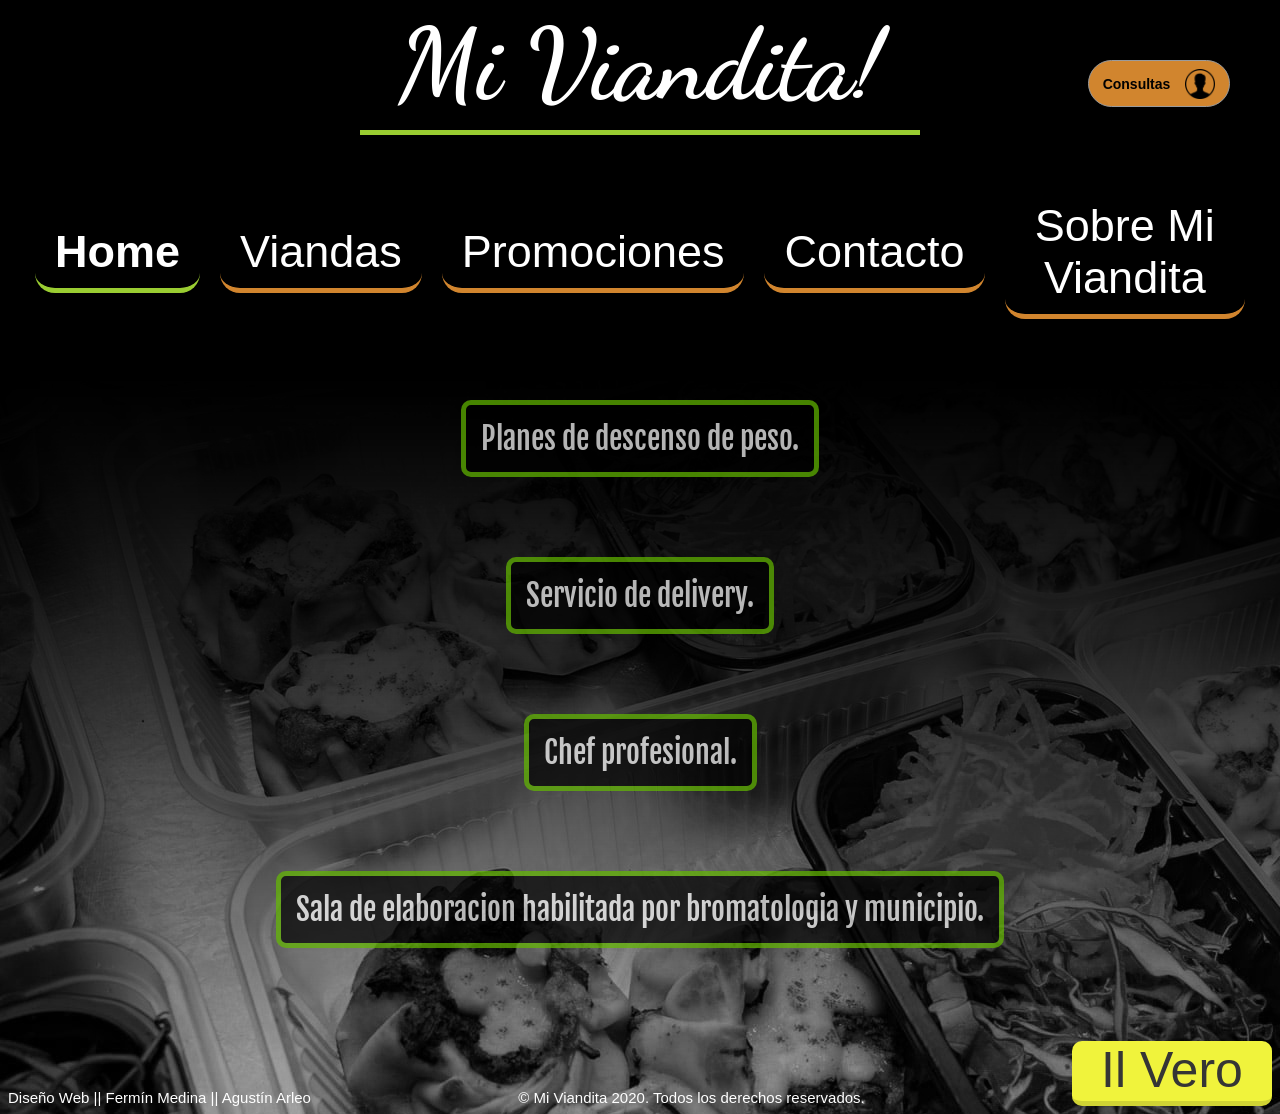
<file: index.html>
<!DOCTYPE html>
<html lang="en">

<head>
    <meta charset="UTF-8">
    <meta name="viewport" content="width=device-width, initial-scale=1.0">
    <title>Mi Viandita!</title>
    <link rel="stylesheet" href="css/style.css">
    <link rel="stylesheet" href="css/home.css">
    <link rel="stylesheet" href="css/responsive/responsive.css">
    <link rel="stylesheet" href="css/responsive/responsive-home.css">
    <script type="text/javascript" src="js/nav.js"></script>
</head>

<body>

 <!-- ENCABEZADO -->
 
    <header>

        <div class="encabezado">

            <div class="tituloYlogo">
                
                <img src="images/LOGO2.png" alt="MiViandita!" class="logoEncabezado">
            
                <h1 class="titulo"> Mi Viandita!</h1>

            </div>

            <input type="checkbox" id="btn-menu">
            <label for="btn-menu" class="icon-menu"><img src="images/menu.png" class="imagenMenu"></label>
        
        </div>
        
    </header>

 <!-- MENU DE NAVEGACION -->

    <nav>

        <div class="menu">
            <a href="#" class="itemPrincipal">Home</a>
            <a href="viandas.html" class="item">Viandas</a>
            <a href="promo.html" class="item">Promociones </a>
            <a href="contacto.html" class="item">Contacto</a>
            <a href="sobre.html" class="item">Sobre Mi Viandita</a>
        </div>

    </nav>

 <!-- CUERPO DE LA PAGINA -->
    
    <article>

        <section class="imagenes">

            <ul class="listaFotos">
                <li><img src="images/viandas-phone.jpg" class="imgInformacion"></li>
                <li><img src="images/delivery.jpg" class="imgInformacion"></li>
                <li><img src="images/chef.jpg" class="imgInformacion"></li>
                <li><img src="images/municipio.jpg" class="imgInformacion"></li>
            </ul>

        </section>

        <section class="lista">

            <ul class="listaHome">
                <li>Planes de descenso de peso.</li>
                <li>Servicio de delivery.</li>
                <li>Chef profesional.</li>
                <li>Sala de elaboracion habilitada por bromatologia y municipio.</li>
            </ul>

        </section>

    </article>

 <!-- BOTON CONSULTAS -->

    <section class="section-consultas">

        <a class="botonConsultas" href="consultas.html"> Consultas <img src="images/user.png" alt="user.img" class="imagenConsultas"></a>

    </section>

 <!-- PIE DE PAGINA -->

        <footer>
            <a> Diseño Web || Fermín Medina || Agustín Arleo </a>
            <a> © Mi Viandita 2020. Todos los derechos reservados.</a>
            <a href="Ilvero/Ilvero.html" class="ilvero"> Il Vero</a>
        </footer>

</body>
</html>
</file>
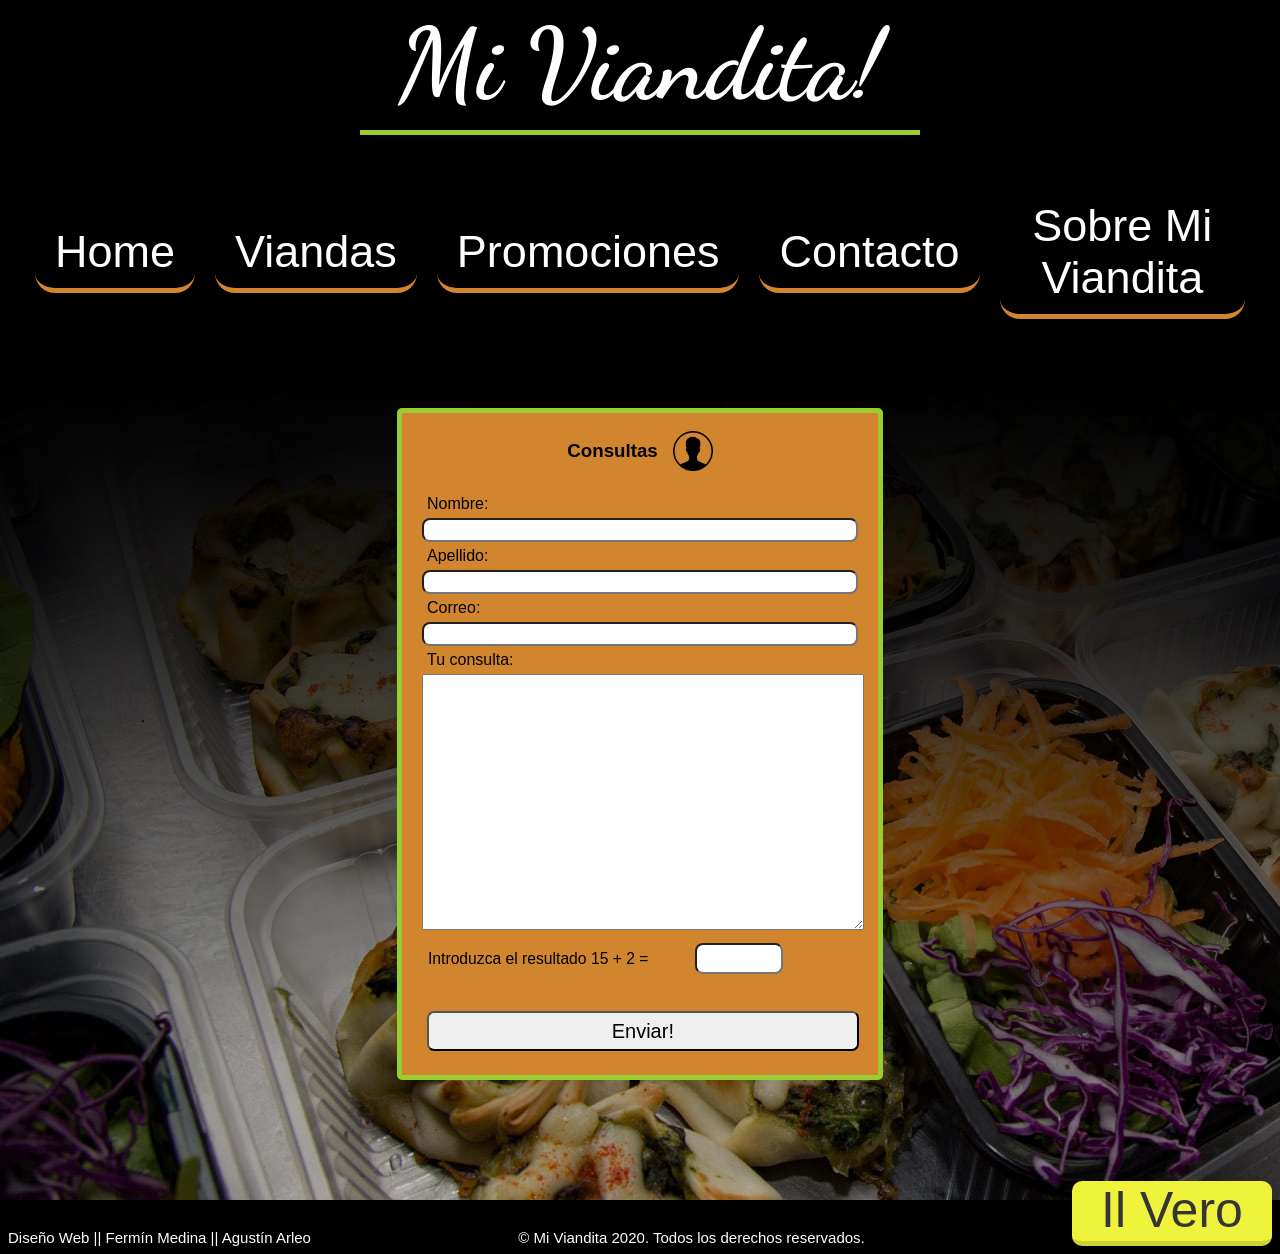
<file: consultas.html>
<!DOCTYPE html>
<html lang="en">

<head>
    <meta charset="UTF-8">
    <meta name="viewport" content="width=device-width, initial-scale=1.0">
    <title>Mi Viandita! - Consultas</title>
    <link rel="stylesheet" href="css/style.css">
    <link rel="stylesheet" href="css/consultas.css">
    <link rel="stylesheet" href="css/responsive/responsive.css">
    <link rel="stylesheet" href="css/responsive/responsive-consultas.css">
    <script type="text/javascript" src="js/nav.js"></script>
    <script type="text/javascript" src="js/captcha.js"></script>
</head>

<body>

 <!-- ENCABEZADO -->
    
    <header>

        <div class="encabezado">

            <div class="tituloYlogo">
                
                <a href="index.html"><img src="images/LOGO2.png" alt="MiViandita!" class="logoEncabezado"></a>
            
                <h1 class="titulo"> Mi Viandita!</h1>

            </div>

            <input type="checkbox" id="btn-menu">
            <label for="btn-menu" class="icon-menu"><img src="images/menu.png" class="imagenMenu"></label>
        
        </div>

    </header>

 <!-- MENU DE NAVEGACION -->

    <nav>

        <div class="menu">

            <a href="index.html" class="item">Home</a>
            <a href="Viandas.html" class="item">Viandas</a>
            <a href="Promo.html" class="item">Promociones </a>
            <a href="Contacto.html" class="item">Contacto</a>
            <a href="Sobre.html" class="item">Sobre Mi Viandita</a>

        </div>

    </nav>
    
 <!-- FORMULARIO -->

    <article>

        <section class="contenedorform">

            <form class="formulario">

                <h1 class="subtitulo"> Consultas <img src="images/user.png" alt="user" id="userFormulario"></h1>
                
                <label class="itemformulario"> Nombre: </label> <input type="text" id="nombre">
                <label class="itemformulario"> Apellido: </label> <input type="text" id="apellido">
                <label class="itemformulario"> Correo: </label> <input type="email" id="correo">
                <label class="itemformulario"> Tu consulta: </label> <textarea type="text" id="consulta"></textarea>

                <div class="contenedorCaptcha">
                    <label id="textocaptcha"></label> <input id="respuestaCaptcha" type="text" name="captcha" value="">
                </div>

                <p id="avisoCaptcha"></p>

                <button type="button" id="botonEnviar" >Enviar!</button>

            </form>

        </section>

    </article>

 <!-- PIE DE PAGINA -->

    <footer>
        <a> Diseño Web || Fermín Medina || Agustín Arleo </a>
        <a> © Mi Viandita 2020. Todos los derechos reservados.</a>
        <a href="Ilvero/Ilvero.html" class="ilvero"> Il Vero</a>
    </footer>

</body>
</html>
</file>
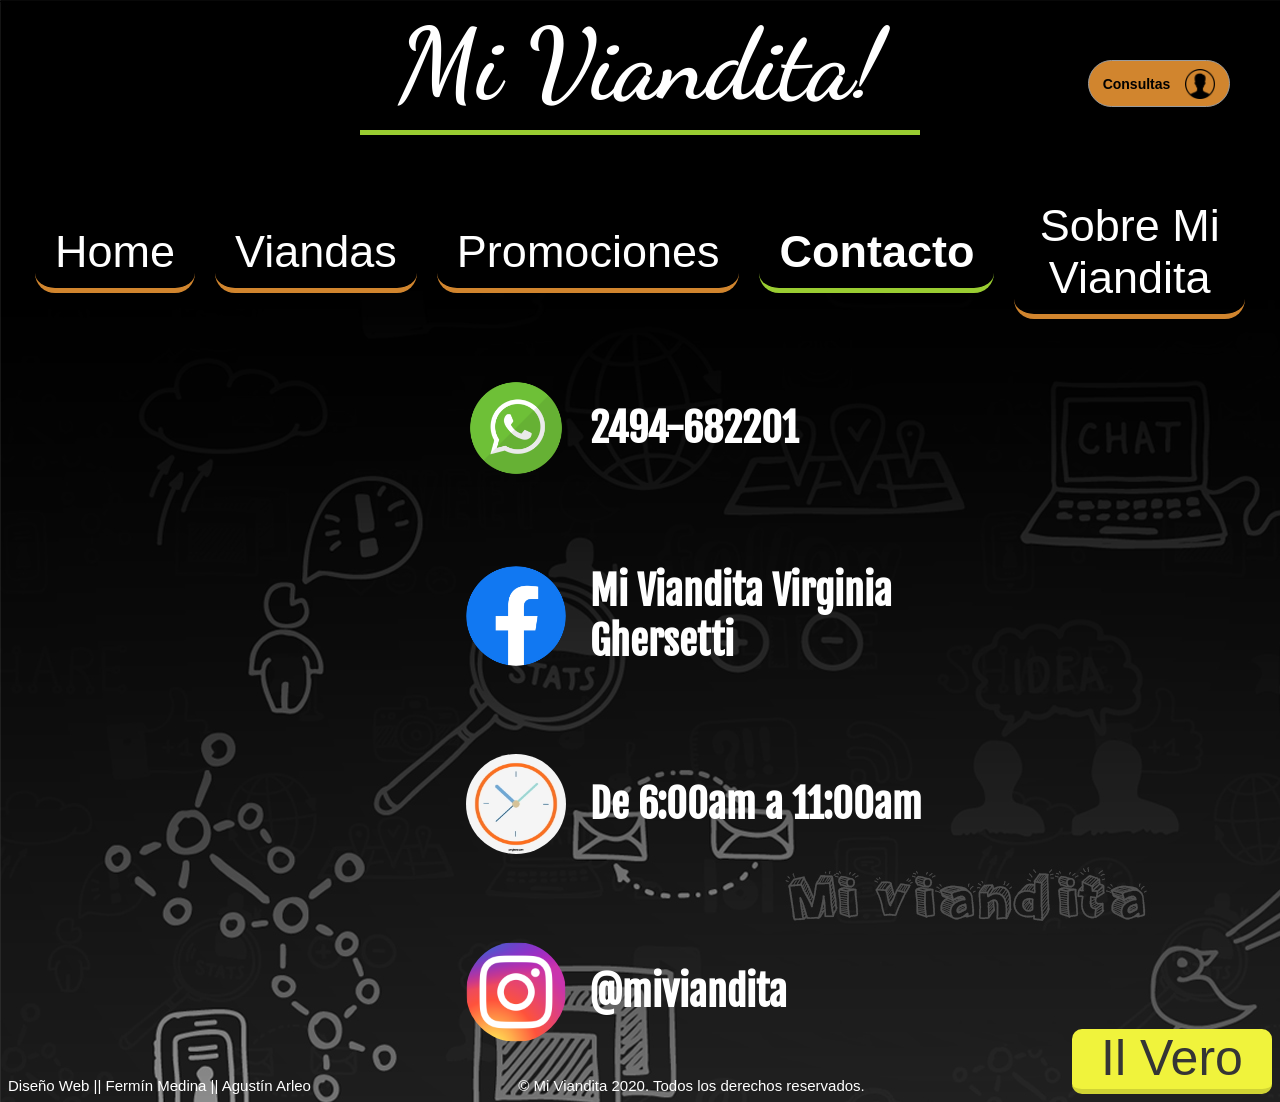
<file: contacto.html>
<!DOCTYPE html>
<html lang="en">

<head>
    <meta charset="UTF-8">
    <meta name="viewport" content="width=device-width, initial-scale=1.0">
    <title>Mi Viandita! - Contacto</title>
    <link rel="stylesheet" href="css/style.css">
    <link rel="stylesheet" href="css/contacto.css">
    <link rel="stylesheet" href="css/responsive/responsive.css">
    <link rel="stylesheet" href="css/responsive/responsive-contacto.css">
    <script type="text/javascript" src="js/nav.js"></script>
</head>

<body>

 <!-- ENCABEZADO -->
 
    <header>

        <div class="encabezado">

            <div class="tituloYlogo">
                
                <a href="index.html"><img src="images/LOGO2.png" alt="MiViandita!" class="logoEncabezado"></a>
            
                <h1 class="titulo"> Mi Viandita!</h1>

            </div>

            <input type="checkbox" id="btn-menu">
            <label for="btn-menu" class="icon-menu"><img src="images/menu.png" class="imagenMenu"></label>
        
        </div>

    </header>

 <!-- MENU DE NAVEGACION -->

    <nav>

        <div class="menu">
            <a href="index.html" class="item">Home</a>
            <a href="viandas.html" class="item">Viandas</a>
            <a href="promo.html" class="item">Promociones</a>
            <a href="#" class="itemPrincipal">Contacto</a>
            <a href="sobre.html" class="item">Sobre Mi Viandita</a>
        </div>

    </nav>

 <!-- CUERPO DE LA PAGINA -->

    <article>

        <section class="contacto">

            <ul>
                <li> <img src="images/whatsapp.png" alt="whatsapp Mi Vianadita!" class="iconWhatsapp"> <a href="https://www.whatsapp.com/" class="textoRedes"> 2494-682201</a> </li>
                <li> <img src="images/facebook.png" alt="facebook Mi Vianadita!" class="iconFacebook"> <a href="https://www.facebook.com/ghersetti" class="textoRedes" id="facebook">Mi Viandita Virginia Ghersetti</a> </li>
                <li> <img src="images/reloj.png" alt="horario Mi Vianadita!" class="iconHorario"> <a href="#" class="textoRedes"> De 6:00am a 11:00am </a> </li>
                <li> <img src="images/instagram.png" alt="instagram Mi Vianadita!" class="iconInstagram"> <a href="https://www.instagram.com/miviandita/" class="textoRedes">@miviandita</a> </li>
            </ul>

        </section>

    </article>

 <!-- BOTON CONSULTAS -->

    <section class="section-consultas">

        <a class="botonConsultas" href="consultas.html"> Consultas <img src="images/user.png" alt="user.img" class="imagenConsultas"></a>

    </section>

 <!-- PIE DE PAGINA -->

    <footer>
        <a> Diseño Web || Fermín Medina || Agustín Arleo </a>
        <a> © Mi Viandita 2020. Todos los derechos reservados.</a>
        <a href="Ilvero/Ilvero.html" class="ilvero"> Il Vero</a>
    </footer>
    
</body>
</html>
</file>
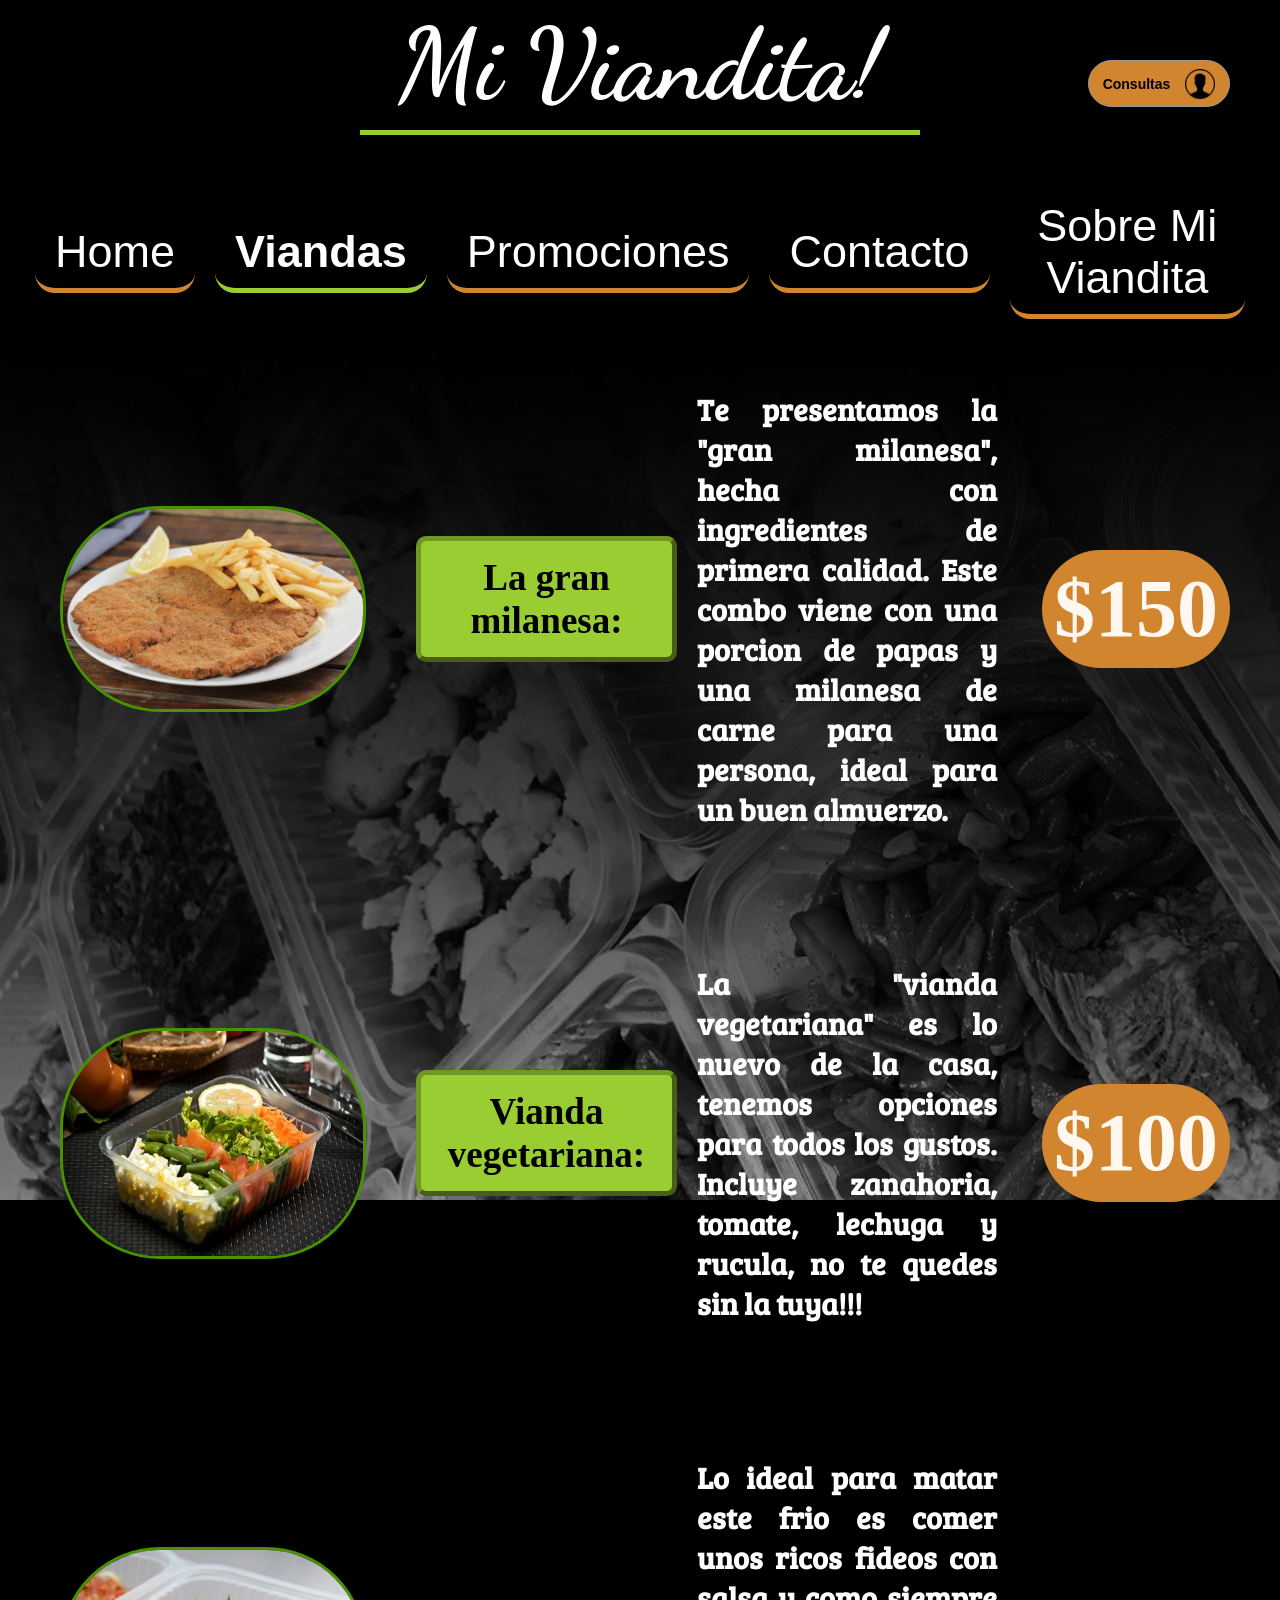
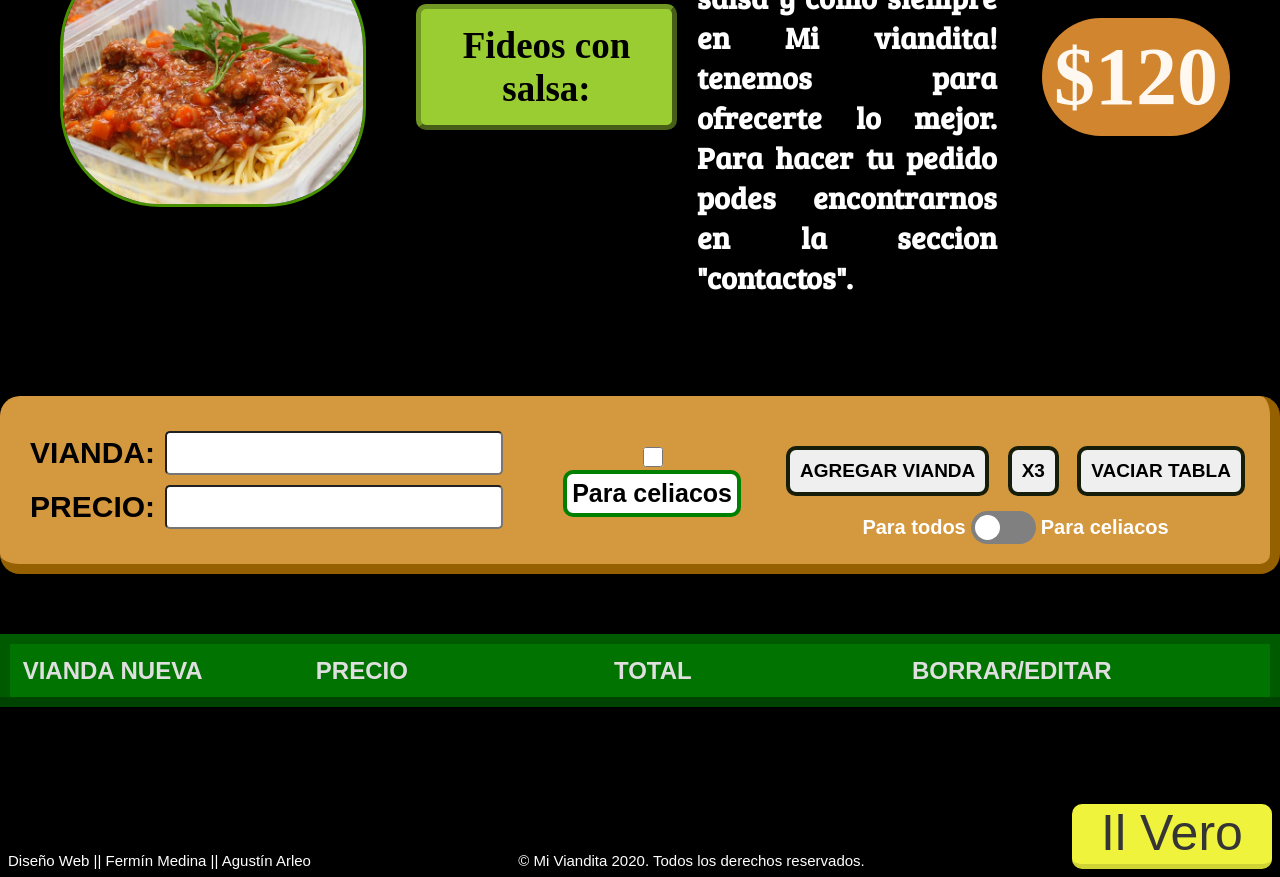
<file: viandas.html>
<!DOCTYPE html>
<html lang="en">

<head>
    <meta charset="UTF-8">
    <meta name="viewport" content="width=device-width, initial-scale=1.0">
    <title>Mi Viandita! - Viandas</title>
    <link rel="stylesheet" href="css/style.css">
    <link rel="stylesheet" href="css/viandas.css">
    <link rel="stylesheet" href="css/responsive/responsive.css">
    <link rel="stylesheet" href="css/responsive/responsive-viandas.css">
    <script type="text/javascript" src="js/nav.js"></script>
    <script type="text/javascript" src="js/tabla.js"></script>
    <link rel="stylesheet" href="https://cdnjs.cloudflare.com/ajax/libs/font-awesome/4.7.0/css/font-awesome.min.css">
</head>

<body>

 <!-- ENCABEZADO -->
    
    <header>

        <div class="encabezado">

            <div class="tituloYlogo">
                
                <a href="index.html"><img src="images/LOGO2.png" alt="MiViandita!" class="logoEncabezado"></a>
            
                <h1 class="titulo"> Mi Viandita!</h1>

            </div>

            <input type="checkbox" id="btn-menu">
            <label for="btn-menu" class="icon-menu"><img src="images/menu.png" class="imagenMenu"></label>
       
        </div>
        
    </header>

 <!-- MENU DE NAVEGACION -->

    <nav>

        <div class="menu">
            <a href="index.html" class="item">Home</a>
            <a href="#" class="itemPrincipal">Viandas</a>
            <a href="promo.html" class="item">Promociones </a>
            <a href="contacto.html" class="item">Contacto</a>
            <a href="sobre.html" class="item">Sobre Mi Viandita</a>
        </div>

    </nav>

 <!-- CUERPO DE PAGINA -->
    
    <article>
     
        <!-- VIANDA 1 -->

        <section class="contenedorVianda">

            <img src="images/milanesa.jpg" alt="Milanesa" class="fotoComida">

            <div class="plato">
                <h2 class="subtitulo"> La gran milanesa:</h2>
            </div>

            <div class="descripcionViandas">
                <p>Te presentamos la "gran milanesa", hecha con ingredientes de primera calidad. Este combo
                    viene con una porcion de papas y una milanesa de carne para una persona, ideal para un buen almuerzo.
                </p>
            </div>

            <h2 class="precio">$150</h2>

        </section>

        <!-- VIANDA 2 -->

        <section class="contenedorVianda">

            <img src="images/vianda vegana.jpg" alt="vianda vegana" class="fotoComida">

            <div class="plato">
                <h2 class="subtitulo"> Vianda vegetariana:</h2>
            </div>

            <div class="descripcionViandas">
                <p>La "vianda vegetariana" es lo nuevo de la casa, tenemos opciones para todos los gustos. Incluye 
                    zanahoria, tomate, lechuga y rucula, no te quedes sin la tuya!!!
                </p>
            </div>

            <h2 class="precio">$100</h2>

        </section>

        <!-- VIANDA 3 -->

        <section class="contenedorVianda">
            
            <img src="images/vianda pasta.jpg" alt="vianda fideos" class="fotoComida">

            <div class="plato">
                <h2 class="subtitulo"> Fideos con salsa:</h2>
            </div>

            <div class="descripcionViandas">
                <p> Lo ideal para matar este frio es comer unos ricos fideos con salsa y como siempre en Mi viandita!
                    tenemos para ofrecerte lo mejor. Para hacer tu pedido podes encontrarnos en la seccion "contactos".
                </p>
            </div>

            <h2 class="precio">$120</h2>

        </section>

    </article>

<!--- AGREGAR VIANDAS -->

    <section class="tabla">

        <form>

                <div class="agregarAtabla">

                    <div class="inputsPrincipales">
                      
                        <a class="textoInput"> Vianda: <input type="text" id="producto"> </a>
                        <a class="textoInput"> Precio:  <input type="number" id="precio"> </a>
                   
                    </div>

                    
                    <div class="filtro">
                    
                        <input type="checkbox" id="btn-celiacos">
                        <label for="btn-celiacos" class="celiacos">Para celiacos</label>
                    
                    </div>
                    
                    <div class="botonera">
                    
                        <div class="botones">
                    
                            <button type="button" id="agregar" >Agregar vianda</button>
                            <button type="button" id="agregar3" >x3</button>
                            <button type="button" id="vaciarTabla">Vaciar tabla</button>
                        
                        </div>

                        <div class="verFiltro">
                        
                            <a class="filtroText">Para todos</a>
                            <input type="checkbox" id="btn-filtro">
                            <label for="btn-filtro" class="icon-filtro"></label>
                            <a class="filtroText">Para celiacos</a>
                        
                        </div>

                    </div>

                </div>

        </form>

        

        <table>
            <thead>
                <tr>
                    <th>Vianda nueva</th> <th>Precio</th><th>Total</th><th>Borrar/Editar</th>
                </tr>
            </thead>
            <tbody id="carrito">
            </tbody>
        </table>

    </section>

 <!-- BOTON CONSULTAS -->

    <section class="section-consultas">

        <a class="botonConsultas" href="consultas.html"> Consultas <img src="images/user.png" alt="user.img" class="imagenConsultas"></a>

    </section>

 <!-- PIE DE PAGINA -->

    <footer>
        <a> Diseño Web || Fermín Medina || Agustín Arleo </a>
        <a> © Mi Viandita 2020. Todos los derechos reservados.</a>
        <a href="Ilvero/Ilvero.html" class="ilvero"> Il Vero</a>
    </footer>

</body>
</html>
</file>
<file: css/style.css>
@import url('https://fonts.googleapis.com/css2?family=Dancing+Script:wght@700&display=swap');


body {

    background-image: none;
    margin: 0;
    background-color: rgb(255, 207, 153);
    font-family: 'Gill Sans', 'Gill Sans MT', Calibri, 'Trebuchet MS', sans-serif;

}



#btn-menu {

    display: none;

}


/* HEADER */


header {

    position: relative;
    z-index: 3;
    width: 100%;
    border-bottom: 5px solid rgb(240, 166, 69);

}


.encabezado {

    display: flex;
    justify-content: space-between;
    align-items: center;
    flex-direction: row;
    width: 100%;
    background-color: rgb(233, 154, 52);
    height: 80px;
    
}


.tituloYlogo {

    width: auto;
    display: flex;
    align-items: center;

}


.logoEncabezado {

    display: flex;
    width: 90px;

}


.titulo {

    display: flex;
    justify-content: center;
    align-items: flex-end;
    color: #000000;
    font-size: 35px;
    padding: 0px;
    margin: 0px;
    height: auto;
    width: auto;;
    border-bottom: 5px solid yellowgreen;
    font-family: 'Dancing Script', 'Times New Roman', Times, serif;

}


.imagenMenu {

    display: flex;
    margin-right: 10px;
    width: 40px;
    cursor: pointer;

}


 /* NAVEGADOR DESPLEGABLE ENTRE PAGINAS */

nav {

    position: absolute;
    z-index: 2;
    transition: all ease 0.8s;
    display: flex;
    justify-content: center;
    height: auto;
    width: 100%;
    margin-top: -700px;

}


.desplegarNav {

    margin-top: 10px;

}


.menu {

    display: flex;
    flex-direction: column;
    justify-content: center;
    background-color: none;
    height: auto;
    font-size: 50px;
    width: 70%;
    transition: all ease 1s;
    background-color: rgb(232, 255, 218);
    padding: 25px;
    border-radius: 30px;
    border-bottom: 5px solid rgb(111, 148, 88);
    border-right: 5px solid rgb(111, 148, 88);
    text-align: center;


}


.item {

    display: flex;
    justify-content: center;
    width: auto;
    padding: 8px;
    margin: 5px;
    border-radius: 20px;
    border-bottom: 5px solid #E8A527;
    background-color: #E87227;    
    list-style: none;
    text-decoration: none;
    color: white;
    font-size:30px;

}


.itemPrincipal {

    display: flex;
    justify-content: center;
    font-weight: bold;
    width: auto;
    padding: 8px;
    margin: 5px;
    border-radius: 20px;
    border-bottom: 5px solid rgb(18, 156, 0);
    background-color: yellowgreen;
    color: #000000;
    list-style: none;
    text-decoration: none;
    font-size:30px;

}


/*CONSULTAS*/


.botonConsultas {

    display: none;

}


.botonConsultas {

    display: flex;
    justify-content: center;
    align-items: center;
    position: absolute;
    height: 45px;
    width: 140px;
    left: 85%;
    top: 60px;
    border-radius: 26px;
    font-family: 'Lucida Sans', 'Lucida Sans Regular', 'Lucida Grande', 'Lucida Sans Unicode', Geneva, Verdana, sans-serif;
    font-weight: bolder;
    background-color: #d1852e;
    text-decoration: none;
    color: black;
    border: 1px solid rgb(155, 155, 155);
    font-size: 14px;

}


.imagenConsultas {

    width: 30px;
    margin-left: 15px;

}


.section-consultas {

    display: flex;
    justify-content: center;
    width: auto;

}


.botonConsultas {

    display: flex;
    justify-content: center;
    align-items: center;
    position: inherit;
    width: 50%;
    margin: 0px;

}


.botonConsultas:hover {

    color: rgba(255, 255, 255, 1);
    box-shadow: 0 4px 16px rgb(224, 171, 140);
    transition: all 0.5s ease;

}


/* FOOTER */


.ilvero {

    display: none;

}


footer {

    border-top: 5px solid rgb(240, 166, 69);
    position: static;
    margin-top: 10px;
    height: 100px;
    color: white;
    display: flex;
    justify-content: space-between;
    align-items: center;
    background-color: #cc8937;
    font-size: 15px;
    bottom: 0%;
    width: 100%;

}


footer a {

    margin: 8px;
    height: auto;

}
</file>
<file: css/home.css>
@import url('https://fonts.googleapis.com/css2?family=Fjalla+One&display=swap');

    /* LISTA DE INFORMACION */

    .lista{
        height: 90%;
        overflow: hidden;
    }
    
    .listaHome {
        display: flex;
        flex-direction: row;
        align-items: center;
        height: 100%;
        padding: 0;
        opacity: 100;
        width: 400%;

        animation: cambio 20s infinite;
        animation-direction: alternate;
    }

    .listaHome li {
        width: 100%;
        font-family: 'Fjalla One', sans-serif;
        padding: 20px;
        margin: 15px;
        text-align:  center;
        color: rgb(255, 255, 255);
        background-color: rgb(18, 75, 18);
        border: 5px solid rgb(23, 128, 28);
        border-bottom: 10px solid rgb(13, 44, 14);
        border-right: 10px solid rgb(26, 85, 29);
        border-radius: 10px;
        font-size: 8vw;
        list-style: none;
    }



    @keyframes cambio {

        0% { margin-left: 0;}
        10% { margin-left: 0;}

        15% { margin-left: -100%;}
        25% { margin-left: -100%;}

        30% {margin-left: -200%;}
        40% {margin-left: -200%;}

        45% {margin-left: -300%;}
        55% {margin-left: -300%;}
    }

    /* IMAGENES DE HOME */

    .imagenes {
        width: 100%;
        overflow: hidden;
    }

    .listaFotos{
        display: flex;
        flex-direction: row;
        align-items: center;
        height: 100%;
        padding: 0;
        opacity: 100;
        width: 400%;

        animation: cambio 20s infinite;
        animation-direction: alternate;
        overflow: hidden;
    }

    .listaFotos li{
        display: flex;
        justify-content: center;
        align-items: center;
        width: 100%;
        list-style: none;
        height: auto;
    }

    .imgInformacion {
        margin-bottom: 0px;
        width: 70%;
        border: 5px solid rgb(255, 187, 0);
        border-bottom: 7px solid rgb(128, 94, 0);
        border-right: 7px solid rgb(128, 94, 0);
        border-radius: 30px;
    }
</file>
<file: css/responsive/responsive.css>
@import url('https://fonts.googleapis.com/css2?family=Pacifico&display=swap');



@media only screen and (min-width: 361px){
 
    .titulo {
        justify-content: flex-end;
        align-items: flex-end;
        color: #000000;
        font-size: 40px;
        padding: 0px;
        height: 50px;
        width: auto;;
    }

}




@media only screen and (min-width: 1200px){


    /* ENCABEZADO DE TODAS LAS PAGINAS */

    header {

        position: none; 
        z-index: 0;
        border: none;

    }

    .encabezado {

        background-color: transparent;
        justify-content: center;
        height: auto;

    }

    /* LOGO DE LA PAGINA (SE HABILITA EN RESPONSIVE) */

    .logoEncabezado {

        display: none;

    }

    .titulo {

        justify-content: center;
        color: white;
        font-size: 100px;
        padding: 5px;
        width: 550px;
        margin-bottom: 30px;
        height: auto;

    }

    /* BOTON "CONSULTAS" DE TODAS LAS PAGINAS */

    .botonConsultas {

        position: absolute;
        width: 140px;

    }

    /* LOGO BOTON DESPLEGAR (SE HABILITA EN RESPONSIVE) */

    .imagenMenu {

        display: none;

    }

    /* BARRA DE NAVEGACION DE TODAS LAS PAGINAS */

    nav {

        position: inherit;
        margin: 0;
        justify-content: center;
        width: 100%;
        
    }

    .menu {

        align-items: center;
        flex-direction: row;
        background-color: transparent;
        font-size: 50px;
        width: auto;
        border: none;
    }

    #btn-menu{

        display: none;

    }

    .item {

        margin: 0px 10px;
        padding: 10px 20px;
        border-bottom: 5px solid #d1852e;
        width: auto;
        font-size: 45px;
        background-color: transparent;

    }

    .itemPrincipal {

        margin: 0px 10px;
        padding: 10px 20px;
        border-bottom: 5px solid yellowgreen;
        color: white;
        font-size: 45px;
        background-color: transparent;

    }

    .item:hover {

        background-color: #ffa33b;
        border-radius: 50px;
        color: rgb(0, 0, 0);
        transition: all 500ms ease;

    }

    /* FOOTER */

    /* "ilvero" BOTON AMARILLO EN EL FOOTER */

    .ilvero {

        display: flex;
        justify-content: center;
        height: 60px;
        border-bottom: 5px solid #d0d334;
        background-color: #f0f33c;
        border-radius: 10px;
        width: 200px;
        color: rgb(53, 53, 53);
        text-decoration: none;
        font-size: 50px;

    }

    .ilvero:hover {

        background-color: #f0f33c;
        border-radius: 50px;
        color: black;
        transition: all 1000ms ease;

    }

    footer {

        align-items: flex-end;
        background-color: transparent;
        border-top: none;

    }


}
</file>
<file: css/responsive/responsive-home.css>
@media only screen and (min-width: 580px){
    
    body {
        background-image: url(../../images/home.jpg);
        background-color: black;
        background-repeat: no-repeat;
        background-attachment: fixed;
        font-family: 'Gill Sans', 'Gill Sans MT', Calibri, 'Trebuchet MS', sans-serif;
    }
    
    /* Cuerpo de home */
    
    .listaHome {
        
        flex-direction: column;
        opacity: 70%;
        width: auto;        
        animation: none;
    }
    
    .listaHome li {

        font-size: 30px;
        padding: 15px;
        margin: 40px;
        background-color: black;
        border: 5px solid rgb(100, 187, 0);
        width: auto;
        
    }
    
    /* OCULTA LAS FOTOS QUE VAN EN EL RESPONSIVE */
    
    .listaFotos{
        display: none;
    }

}
</file>
<file: css/consultas.css>
.subtitulo {

    display: flex;
    justify-content: center;
    align-items: center;

}
    
#userFormulario {

    width: 40px;
    height: 40px;
    margin-left: 15px;

}

.contenedorform {

    display: flex;
    justify-content: center;
    align-items: center;
    height: 800px;

}
    
.formulario {

    display: flex;
    flex-direction: column;
    background-color: #d1852e;
    padding-left: 20px;
    padding-right: 20px;
    border: 5px solid yellowgreen;
    border-radius: 5px;
    width: 436px;
    margin: 5%;

}
    
.itemformulario {

    margin: 5px;

}

/* TODOS LOS INPUTS DEL FORMULARIO */

input {

    border-radius: 8px;
    font-size: 16px;

}
    
textarea {

    min-height: 250px;
    max-height: 250px;
    width: 100%;
    max-width: 100%;
    min-width: 100%;

}

/* CAPTCHA DEL FORMULARIO */

.contenedorCaptcha {

    display: flex;
    align-items: center;
    width: auto;
    margin: 3% 0%;

}

#respuestaCaptcha {

    margin-left: 5px;
    width: 80px;
    height: 25px;

}
    
#textocaptcha {

    margin-left: 6px;
    width: 60%;
    font-size: 87%;

}
    
#avisoCaptcha {

    font-size: 20px;
    margin: 0px;
    margin-left: 6px;

}
    
/* COLOR DEL TEXTO DEL MENSAJE DEL CAPTCHA (LLAMADOS EN JS) */

.mensajeIncorrecto {

    color: rgb(145, 6, 6);

}

.mensajeCorrecto {

    color: rgb(51, 148, 6);

}

/* BOTON "ENVIAR FORMULARIO" */

button {

    width: 99%;
    margin: 24px 5px;
    height: 40px;
    font-size: 20px;
    border-radius: 7px;

}
</file>
<file: css/responsive/responsive-consultas.css>
@media only screen and (min-width: 580px){

    body {

        background-image: url(../../images/FONDOcolor.jpg);
        background-color: black;
        background-repeat: no-repeat;
        background-attachment: fixed;
        font-family: 'Gill Sans', 'Gill Sans MT', Calibri, 'Trebuchet MS', sans-serif;

    }

    #textocaptcha {
     
        font-size: 98%;
    
    }

}
</file>
<file: css/contacto.css>
@import url('https://fonts.googleapis.com/css2?family=Fjalla+One&display=swap');

.contacto {

    display: flex;
    justify-content: center;
    align-items: center;
    height: 648px;
    height: 771px;
    width: 100%;

}

/* LISTA DE CONTACTO */

li {

    display: flex;
    align-items: center;
    margin: 40px;
    width: auto;

}

ul{
    width: 100%;
    padding: 0;
    height: auto;

}

.iconWhatsapp, .iconFacebook, .iconInstagram, .iconHorario {
   
    width: 100px;
    height: 100px;
    transition: all 500ms ease;
    border-radius: 100%;
    margin: 4px;

}

.textoRedes {    

    margin-left: 20px;    
    height: 90px;
    display: flex;
    align-items: center;
    font-size: 50px;
    text-decoration: none;
    color: black;
    font-family: 'Fjalla One', sans-serif;
    transition: all 500ms ease;
    width: auto;
    font-size: 140%;
    font-weight: bold;
    color: black;
    
}
</file>
<file: css/responsive/responsive-contacto.css>
@media only screen and (min-width: 580px){

    body {

        background-image: url(../../images/contacto.jpg);
        background-color: black;
        background-repeat: no-repeat;
        background-attachment: fixed;
    
    }

 /* CUERPO DE "CONTACTO" */

    .contacto {

        display: flex;
        justify-content: center;
        align-items: center;
        height: 648px;
    }
    

    .textoRedes {    

        font-size: 40px;
        color: white;


    }

}



@media only screen and (min-width: 1200px){

    ul {

        display: flex;
        flex-direction: column;
        align-items: center;
        margin-left: 10%;
        margin-top: 100px;

    }

    li {

        width: 42%;

    }
    
}
</file>
<file: css/viandas.css>
@import url('https://fonts.googleapis.com/css2?family=Bree+Serif&display=swap');

.contenedorVianda{
    display: flex;
    justify-content: center;
    align-items: center;
    flex-direction: column;
    border: 8px solid green;
    border-radius: 15px;
    margin: 10px;
}

.fotoComida {
    margin: 50px;
    width: 300px;
    height: 200px;
    margin-right: 20px;
    border-radius: 100px;
    border: 3px solid rgb(72, 145, 0);
    transition: all 500ms ease;
}

.plato{
    display: flex;
    justify-content: center;
    width: 100%;
}

.descripcionViandas {
    font-weight: bold;
    color: black;
    display: flex;
    text-align: center;
    font-size: 6vw;
    margin: 5px;
    font-family: 'Bree Serif', serif;
}

.subtitulo {
    display: flex;
    justify-content: center;
    align-items: center;
    text-align: center;
    width: 50%;
    background-color: yellowgreen;
    border: 5px solid rgb(112, 150, 35);
    border-bottom: 5px solid rgb(70, 94, 24);
    border-right: 5px solid rgb(70, 94, 24);
    font-size: 6vw;
    border-radius: 10px;
    color: black; 
    padding: 15px;
    font-family: 'Bree Serif', serif;
}

.fotoComida {
    height: 30%;
    width: 45%;
    margin: 15px;
}

.precio{
    font-family: 'Times New Roman', Times, serif;
    display: flex;
    justify-content: center;
    align-items: flex-end;
    padding: 12px;
    margin: 20px;
    margin-top: 0;
    color: rgb(255, 248, 240);
    font-size: 10vw;
    border-radius: 100px;
    background-color: #d1852e;
    transition: all 500ms ease;
}

/* TABLA DE VIANDAS */

.tabla{
    display: flex;
    justify-content: center;
    flex-direction: column;
}

table {
    opacity: 0.9;
    background-color: white;
    text-align: left;
    border-collapse: collapse;
    border: 10px solid rgb(1, 100, 1);
    border-bottom: 10px solid rgb(0, 75, 0);
    text-transform: uppercase;
    font-size: 30px;
    margin-top: 60px;
    margin-bottom: 60px;
    transition: all 500ms ease;
    width: 100%;
}

th, td {
    width: 10%;
    padding: 1%;
    font-size: 3.5vw;
}

tr:nth-child(even) {
    background-color: bisque;
}

tr:hover td {
    background-color: rgb(197, 131, 31);
}

thead {
    background-color: green;
    color: rgb(248, 248, 248);
}
/* INPUTS PARA TABLA*/

form{
    display: flex;
    justify-content: center;
}

.agregarAtabla {
    display: flex;
    flex-wrap: wrap;
    flex-direction: row;
    justify-content: center;
    align-items: center;
    text-transform: uppercase;
    background-color: rgb(212, 152, 62);
    font-size: 30px;
    font-weight: bold;
    width: 100%;
    padding-top: 20px;
    padding-bottom: 20px;
    border-radius: 20px;
    border-bottom: 10px solid rgb(148, 96, 0);
    border-right: 10px solid rgb(148, 96, 0);
}

.textoInput {
    display: flex;
    justify-content: flex-start;
    align-items: center;
    margin: 10px;
}

#producto {
    height: 30px;
    font-size: 40px;
    padding: 5px;
    margin-left: 10px;
    margin-right: 10px;
    padding-left: 10px;
    border-radius: 5px;
    width: 100%;
}

#precio {
    font-family: 'Times New Roman', Times, serif;
    height: 30px;
    font-size: 40px;
    padding: 5px;
    margin-left: 10px;
    margin-right: 10px;
    padding-left: 10px;
    border-radius: 5px;
    width: 100%;
}

.textoInput2{
    display: flex;
    justify-content: center;
    align-items: center;
    flex-direction: column;
}

#productoNuevo {
    font-size: 17px;
    padding: 5px;
    height: 10px;
    width: 65px;
}

#precioNuevo {
    font-size: 17px;
    padding: 5px;
    height: 10px;
    width: 65px;
}

.botonBorrarTD{
    font-size: 15px;
    width: 90%;
    height: 50%;
    background-color: white;
    display: flex;
    flex-direction: column;
    align-items: center;
    justify-content: center;
}

.botonBorrarTD :hover{
    color: red;
    transition: all ease 100ms;
}

.botonBorrar{
    font-size: 15px;
    margin: 0;
    width: 90%;
    display: flex;
    flex-direction: column;
    align-items: center;
    justify-content: center;
}

.botonEditarTD{
    width: 90%;
    font-size: 15px;
    background-color: white;
}

.fa{
    width: 100%;
}

.botonEditarTD :hover{
    color: blue;
    transition: all ease 100ms;
}

.filtro{
    display: flex;
    flex-direction: column;
    justify-content: center;
    align-items: center;
}

.verFiltro{
    display: flex;
    justify-content: center;
    align-items: center;
}

.icon-filtro{
    display: inline-block;
    width: 65px;
    height: 33px;
    background: grey;
    border-radius: 100px;
    cursor: pointer;
    position: relative;
    margin-top: 10px;
}

.icon-filtro::after{
    content: '';
    display: block;
    width: 25px;
    height: 25px;
    background: white;
    border-radius: 100px;
    position: absolute;
    top: 4px;
    left: 4px;
    transition: 0.2s;
}

#btn-filtro:checked + .icon-filtro::after{
 left: 36px;
}

#btn-filtro:checked + .icon-filtro{
    background: #017401;
}

#btn-filtro{
    display: none;
}

.filtroText{
    display: flex;
    align-items: center;
    font-size: 20px;
    font-family: Arial, Helvetica, sans-serif;
    padding: 5px;
    text-transform: none;
    margin-top: 10px;
    color: white;
}

.celiacos{
    background-color: white;
    border-radius: 10px;
    border: 4px solid green;
    font-family: Arial, Helvetica, sans-serif;
    padding: 5px;
    font-size: 15px;
    text-transform: none;
}

#btn-celiacos{
    width: 40px;
}

.desaparecer{
    display: none;
}

/*CONTENEDOR DE BOTONES */

.botones {
    
    justify-content: space-between;
    align-items: center;
    margin-top: 25px;
    width: 100%;
}

/* ESTILO PARA TODOS LOS BOTONES */

button {

    margin: 5px;
    height: auto;
    padding: 5px;
    font-size: 15px;
    font-weight: bold;
    border: 4px solid rgb(22, 29, 9);
    border-radius: 10px;
    cursor: pointer;
    width: auto;

}

#edicionTerminada {
    margin: 0;
    padding: 0;
    width: 90%;
    height: 50px;
    font-size: 12px;

}
</file>
<file: css/responsive/responsive-viandas.css>
@media only screen and (min-width: 580px){
    
    body {

        background-image: url(../../images/fondo_viandas.jpg);
        background-color: black;
        background-repeat: no-repeat;
        background-attachment: fixed;
        font-family: 'Gill Sans', 'Gill Sans MT', Calibri, 'Trebuchet MS', sans-serif;

    }



    .subtitulo {
        
        width: 221px;
        font-size: 37px;
        margin-top: 10px;
        font-family: 'Times New Roman', Times, serif;
    
    }

    .fotoComida {

        margin: 50px;
        width: 300px;

    }

    /* NOMBRE DEL PLATO */

    .descripcionViandas {

        color: white;
        margin-left: 20px;
        font-size: 30px;
        text-align: justify;

    }

    .precio {
        
        margin: 40px;
        font-size: 82px;

    }

    /*CONTENEDOR DE BOTONES */

    .botones {

        justify-content: center;

    }

    button {
    margin: 5px;
    padding: 10px;
    font-size: 19px;
    text-transform: uppercase;
    }

    .celiacos{
        font-size: 25px;
    }
    

    th, td {
        font-size: 24px;
    }


    .botonBorrarTD{
        font-size: 20px;
        background-color: white;
    }
    
    .botonEditarTD{
        font-size: 20px;
        background-color: white;
    }

    #btn-celiacos{
        font-size: 20px;
        width: 20px;
        height: 20px;
    }

    #productoNuevo {
        font-size: 22px;
        padding: 5px;
        height: 10px;
        width: 80%;
    }
    
    #precioNuevo {
        font-size: 22px;
        padding: 5px;
        height: 10px;
        width: 80%;
    }

}




@media only screen and (min-width: 1200px){

  /* VIANDAS */

    .agregarAtabla{
        display: flex;
        justify-content: space-around;
    }

    .contenedorVianda {

        display: flex;
        justify-content: flex-start;
        flex-direction: row;
        margin-bottom: 5%;
        border: none;

    }

    .plato{

        width: auto;

    }

    .precio {

        width: 20%;

    }

    .botonBorrar{
        display: flex;
        flex-direction: row;
        width: 100%;
        height: 100%;
        padding: 30px 0 30px 0;
    }

    .botonBorrarTD{
        padding: 10px;
    }

    .botonEditarTD{
        padding: 10px;
    }


    #producto {

        font-size: 2vw;

    }

    #precio {

        font-size: 2vw;

    }



}
</file>
